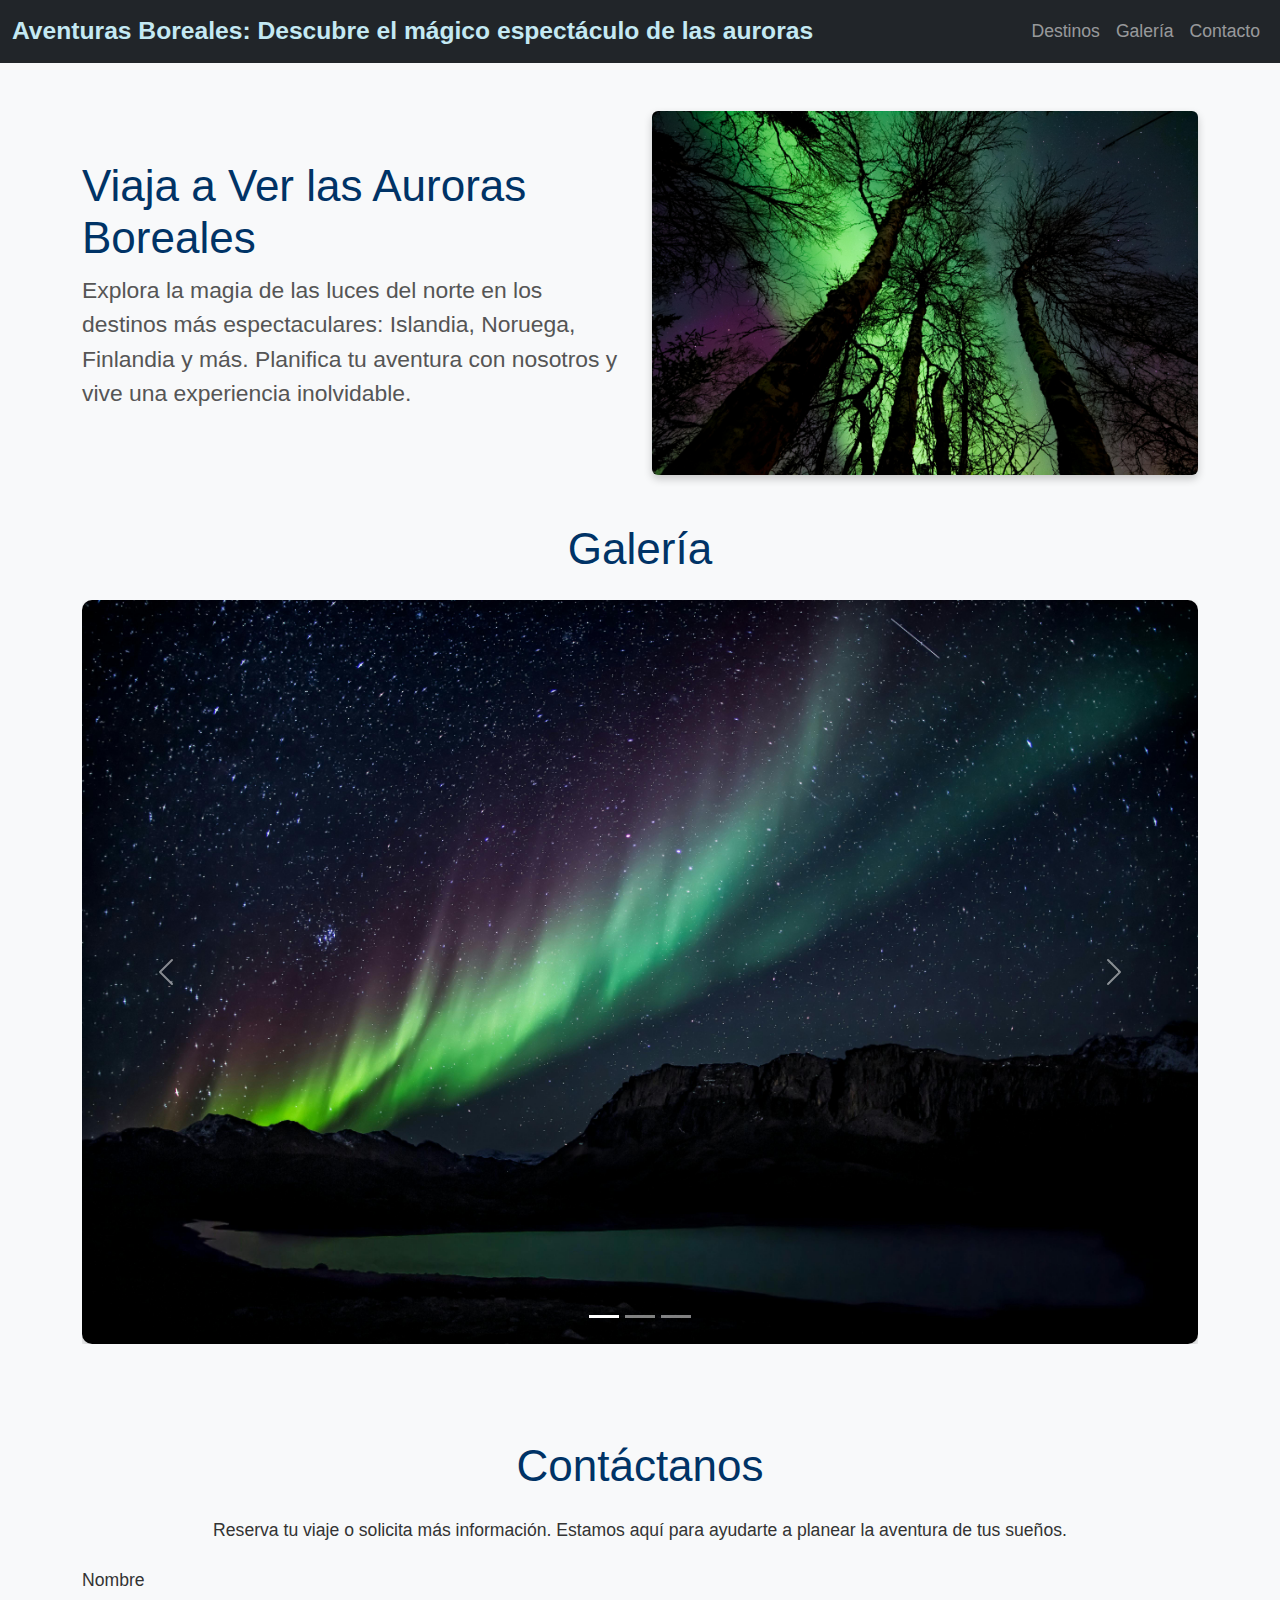
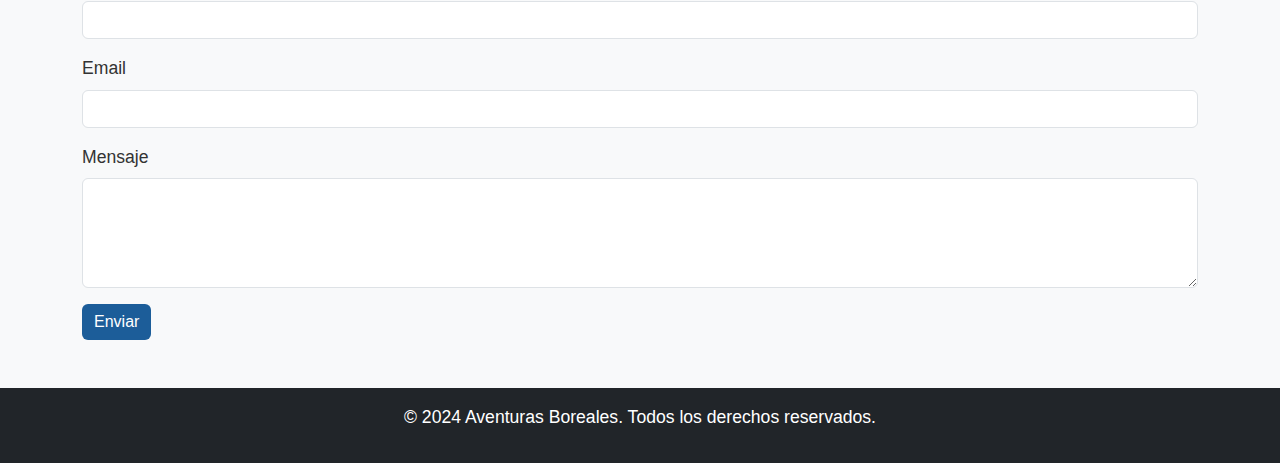
<file: EXAMEN NOV 16/index.html>
<!DOCTYPE html>
<html lang="es">
<head>
    <meta charset="UTF-8">
    <meta name="viewport" content="width=device-width, initial-scale=1.0">
    <meta name="description" content="Explora los mejores destinos para ver las auroras boreales con Aventuras Boreales. Reserva tu viaje ahora y vive una experiencia inolvidable.">
    <title>Aventuras Boreales</title>

    <link href="https://cdn.jsdelivr.net/npm/bootstrap@5.3.2/dist/css/bootstrap.min.css" rel="stylesheet">
    
    <link rel="stylesheet" href="index.css">

</head>
<body>

    <header>
        <nav class="navbar navbar-expand-lg navbar-dark bg-dark">
            <div class="container-fluid">
                <a class="navbar-brand" href="#">Aventuras Boreales: Descubre el mágico espectáculo de las auroras</a>
                <button class="navbar-toggler" type="button" data-bs-toggle="collapse" data-bs-target="#navbarNav" aria-controls="navbarNav" aria-expanded="false" aria-label="Toggle navigation">
                    <span class="navbar-toggler-icon"></span>
                </button>
                <div class="collapse navbar-collapse" id="navbarNav">
                    <ul class="navbar-nav ms-auto">
                        <li class="nav-item">
                            <a class="nav-link" href="#destinos">Destinos</a>
                        </li>
                        <li class="nav-item">
                            <a class="nav-link" href="#galeria">Galería</a>
                        </li>
                        <li class="nav-item">
                            <a class="nav-link" href="#contacto">Contacto</a>
                        </li>
                    </ul>
                </div>
            </div>
        </nav>
    </header>

    <section id="destinos" class="container my-5">
        <div class="row align-items-center">
            <div class="col-md-6">
                <h1>Viaja a Ver las Auroras Boreales</h1>
                <p>Explora la magia de las luces del norte en los destinos más espectaculares: Islandia, Noruega, Finlandia y más. Planifica tu aventura con nosotros y vive una experiencia inolvidable.</p>
            </div>
            <div class="col-md-6">
                <img src="imagenes/pexels-margerretta-902756.jpg" class="img-fluid rounded" alt="Auroras boreales">
            </div>
        </div>
    </section>

    <section id="galeria" class="my-5">
        <div class="container">
            <h2 class="text-center mb-4">Galería</h2>
            <div id="carouselExampleIndicators" class="carousel slide" data-bs-ride="carousel" data-bs-interval="3000">
                <div class="carousel-indicators">
                    <button type="button" data-bs-target="#carouselExampleIndicators" data-bs-slide-to="0" class="active" aria-current="true" aria-label="Slide 1"></button>
                    <button type="button" data-bs-target="#carouselExampleIndicators" data-bs-slide-to="1" aria-label="Slide 2"></button>
                    <button type="button" data-bs-target="#carouselExampleIndicators" data-bs-slide-to="2" aria-label="Slide 3"></button>
                </div>
                <div class="carousel-inner">
                    <div class="carousel-item active">
                        <img src="imagenes/pexels-visit-greenland-108649-360912.jpg" class="d-block w-100" alt="Aurora boreal en Islandia">
                    </div>
                    <div class="carousel-item">
                        <img src="imagenes/pexels-tobiasbjorkli-1693085 persona.jpg" class="d-block w-100" alt="Aurora boreal en Noruega">
                    </div>
                    <div class="carousel-item">
                        <img src="imagenes/pexels-tomas-malik-793526-26690652 personas.jpg" class="d-block w-100" alt="Aurora boreal en Finlandia">
                    </div>
                </div>
                <button class="carousel-control-prev" type="button" data-bs-target="#carouselExampleIndicators" data-bs-slide="prev">
                    <span class="carousel-control-prev-icon" aria-hidden="true"></span>
                </button>
                <button class="carousel-control-next" type="button" data-bs-target="#carouselExampleIndicators" data-bs-slide="next">
                    <span class="carousel-control-next-icon" aria-hidden="true"></span>
                </button>
            </div>
        </div>
    </section>

    <section id="contacto" class="bg-light py-5">
        <div class="container">
            <h2 class="text-center mb-4">Contáctanos</h2>
            <p class="text-center mb-4">Reserva tu viaje o solicita más información. Estamos aquí para ayudarte a planear la aventura de tus sueños.</p>
            <form>
                <div class="mb-3">
                    <label for="nombre" class="form-label">Nombre</label>
                    <input type="text" class="form-control" id="nombre" required>
                </div>
                <div class="mb-3">
                    <label for="email" class="form-label">Email</label>
                    <input type="email" class="form-control" id="email" required>
                </div>
                <div class="mb-3">
                    <label for="mensaje" class="form-label">Mensaje</label>
                    <textarea class="form-control" id="mensaje" rows="4" required></textarea>
                </div>
                <button type="submit" class="btn btn-primary">Enviar</button>
            </form>
            <div class="alert alert-success mt-3" role="alert" id="success-message" style="display: none;">
                ¡Gracias por contactarnos! Te responderemos pronto.
            </div>
        </div>
    </section>

    <footer class="bg-dark text-white text-center py-3">
        <p>&copy; 2024 Aventuras Boreales. Todos los derechos reservados.</p>
    </footer>

    <script src="https://cdn.jsdelivr.net/npm/bootstrap@5.3.2/dist/js/bootstrap.bundle.min.js"></script>
</body>
</html>
</file>
<file: EXAMEN NOV 16/index.css>
/* Estilo personalizado */
body {
    font-family: 'Verdana', sans-serif;
    background-color: #f8f9fa; 
    font-size: 1.1em; 
    color: #333; 
}

h1, h2 {
    color: #003366; 
    font-size: 2.5em; 
}

.navbar-brand {
    font-weight: bold;
    color: #c4e9f3 !important; 
    font-size: 1.4em; 
}

#destinos p {
    font-size: 1.3em; 
    color: #555; 
}

footer {
    font-size: 1em; 
    background: #00334d; 
    color: white; 
    padding: 15px 0; 
}

img {
    box-shadow: 0 6px 12px rgba(0, 0, 0, 0.2); 
    border-radius: 12px; 
    width: 100%; 
    height: auto; 
}

.btn-primary {
    background-color: #00b3e6; 
    border-color: #0099cc; 
}

.btn-primary:hover {
    background-color: #0099cc; 
    border-color: #0077b3;
}
img {
    box-shadow: 0 4px 8px rgba(0, 0, 0, 0.2);
    border-radius: 10px;
}


.btn-primary {
    background-color: #1c5d99;
    border: none;
}

.btn-primary:hover {
    background-color: #144578;
}
</file>
